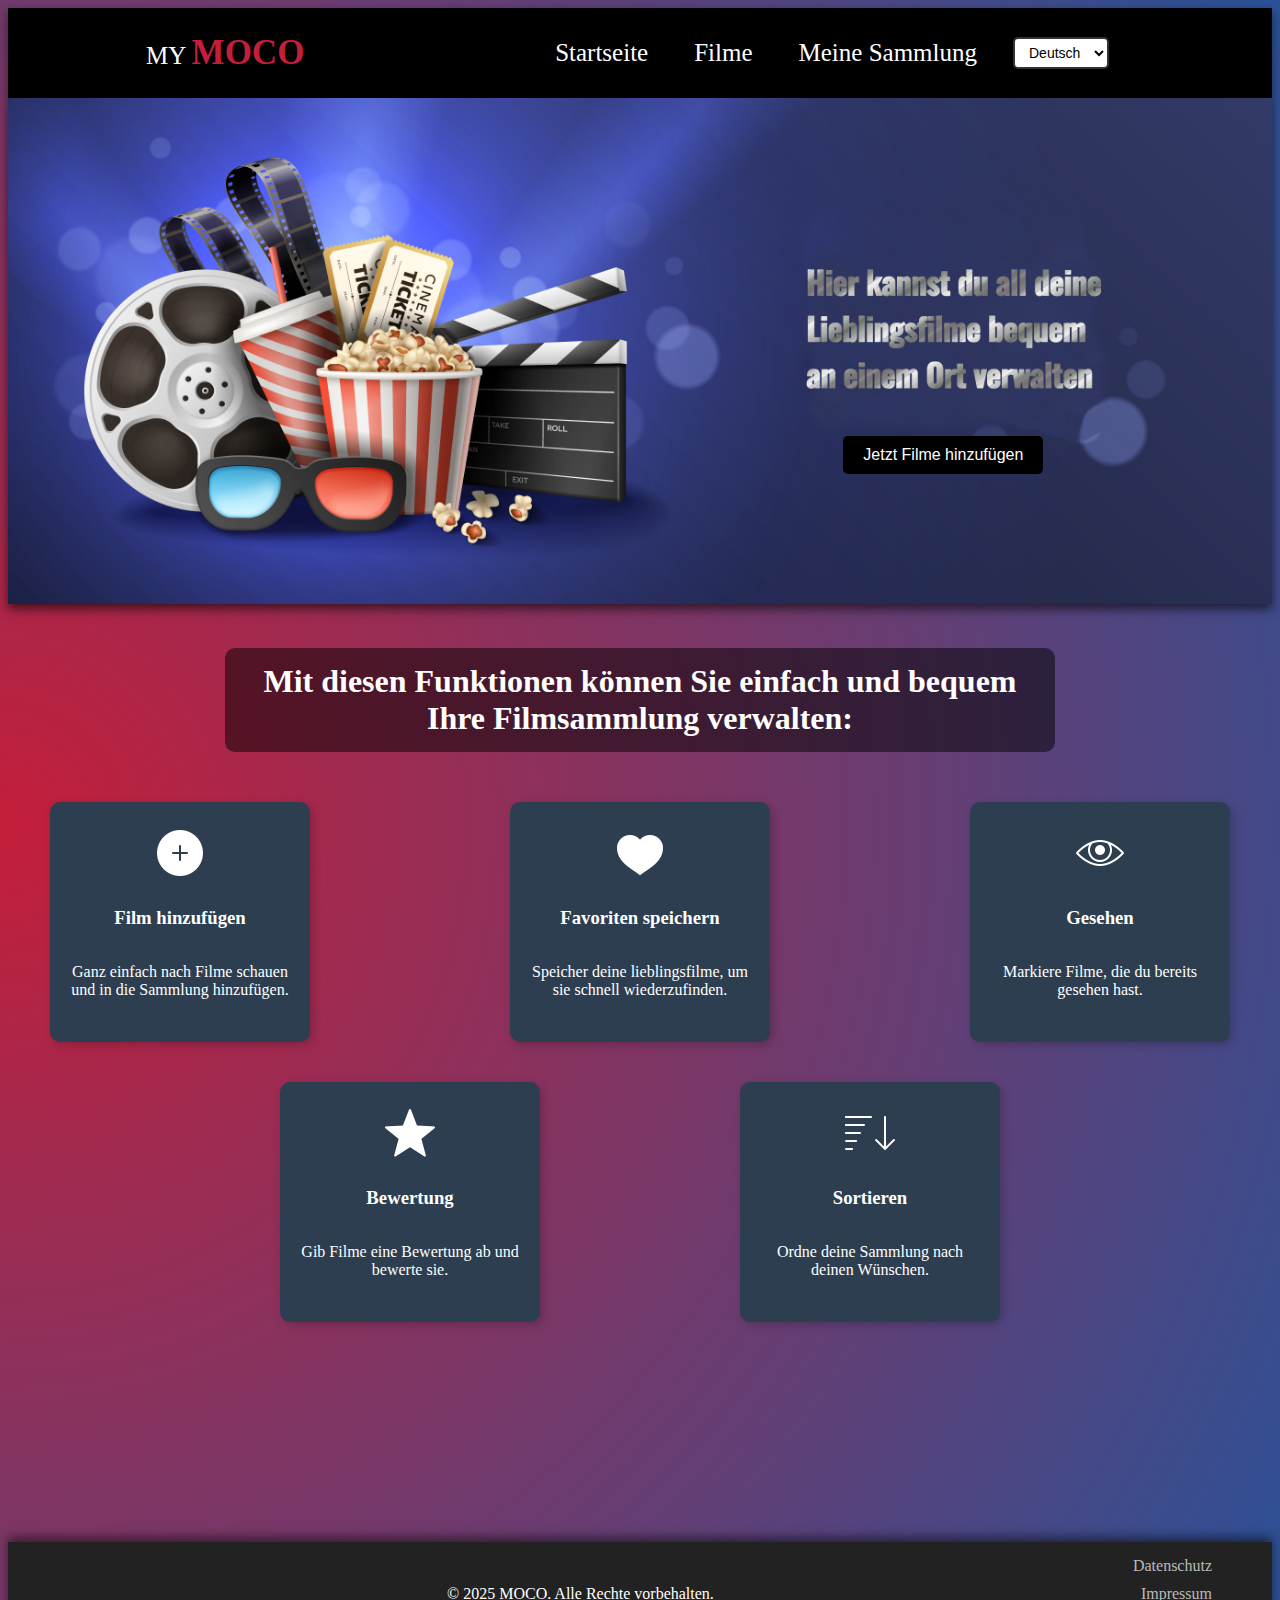
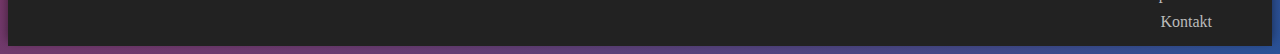
<file: index.html>
<!DOCTYPE html>
<html lang="en">
<head>
    <meta charset="UTF-8">
    <meta name="viewport" content="width=device-width, initial-scale=1.0">
    <title>Filmsammlung</title>
    <link rel="stylesheet" href="style.css">
    <link href="https://cdnjs.cloudflare.com/ajax/libs/font-awesome/6.0.0/css/all.min.css" rel="stylesheet">
</head>
<body>
    <header>
        <div class="navbar">
            <div class="logo">
                <a href="index.html">MY <span class="mocologo">MOCO</span></a>
            </div>
            <div class="link-container">
                <ul class="links"> 
                    <li><a href="#">Startseite</a></li>
                    <li><a href="movies.html">Filme</a></li>
                    <li><a href="movie-collection.html">Meine Sammlung</a></li>
                    <li>
                        <div class="language-switcher">
                            <select id="languageSwitcher">
                                <option value="en">English</option>
                                <option value="de">Deutsch</option>
                            </select>
                        </div>
                    </li>
                </ul>
            </div>
        </div>
    </header>

    <div class="image-container">
        <img src="images/MovieBild.png" alt="My MOCO Bild" class="logo-img">
        <button><a href="movies.html">Jetzt Filme hinzufügen</a></button>
    </div>

    <div class="kachelansicht">
        <ul id="movie-list"></ul>
    </div>

    <h2 class="container_einleitung" id="container_einleitung">
        Mit diesen Funktionen können Sie einfach und bequem ihre Filmsammlung verwalten:
    </h2>

    <div class="container_box">
        <div class="container_eins">
            <img src="images/icon_add.png" alt="Film hinzufügen">
            <h3>Film hinzufügen</h3>
            <p>Ganz einfach nach Filme schauen und in die Sammlung hinzufügen.</p>
        </div>
        <div class="container_zwei">
            <img src="images/icon_heart.png" alt="Favoriten speichern">
            <h3>Favoriten speichern</h3>
            <p>Speicher deine lieblingsfilme, um sie schnell wiederzufinden.</p>
        </div>
        <div class="container_drei">
            <img src="images/icon_eye.png" alt="Gesehen">
            <h3>Gesehen</h3>
            <p>Markiere Filme, die du bereits gesehen hast.</p>
        </div>
    </div>

    <div class="container_box_unten">
        <div class="container_vier">
            <img src="images/icon_star.png" alt="Bewertung">
            <h3>Bewertung</h3>
            <p>Gib Filme eine Bewertung ab und bewerte sie.</p>
        </div>
        <div class="container_fuenf">
            <img src="images/icon_sort.png" alt="Filter">
            <h3>Sortieren</h3>
            <p>Ordne deine Sammlung nach deinen Wünschen.</p>
        </div>
    </div>

    <script src="script.js"></script>

    <footer>
        <div class="footer_container">
            <div class="footer_mitte">
                <p>© 2025 MOCO. Alle Rechte vorbehalten.</p>
            </div>
            <div class="footer_rechts">
                <a href="#" class="hover:underline">Datenschutz</a>
                <a href="#" class="hover:underline">Impressum</a>
                <a href="#" class="hover:underline">Kontakt</a>
            </div>
        </div>
    </footer>
</body>
</html>
</file>
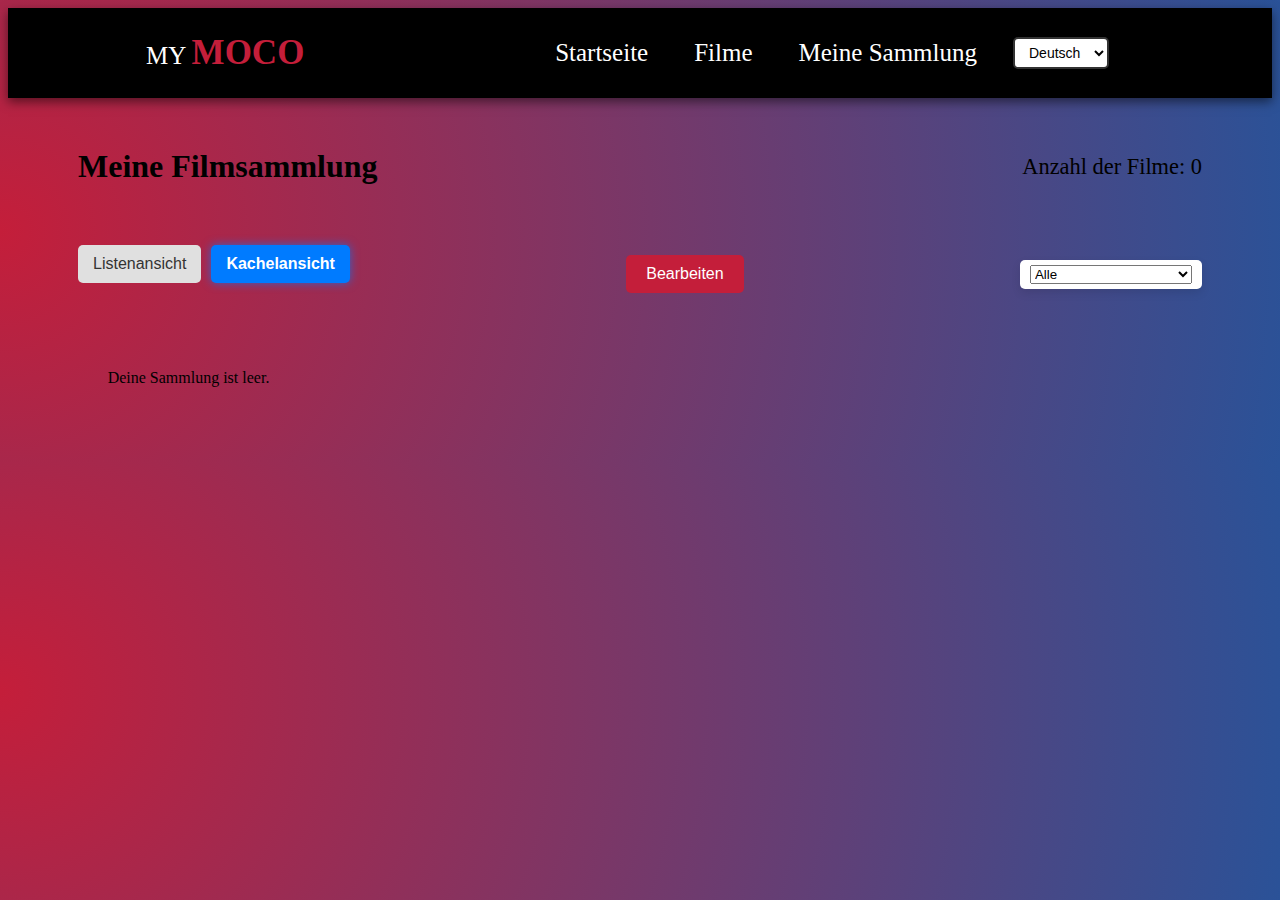
<file: movie-collection.html>
<!DOCTYPE html>
<html lang="en">
<head>
    <meta charset="UTF-8">
    <meta name="viewport" content="width=device-width, initial-scale=1.0">
    <title>Meine Filmsammlung</title>
    <link rel="stylesheet" href="style.css">
    <link href="https://cdnjs.cloudflare.com/ajax/libs/font-awesome/6.0.0/css/all.min.css" rel="stylesheet">
    <link href="https://fonts.googleapis.com/css2?family=Roboto:wght@400;700&display=swap" rel="stylesheet">
</head>
<body>
    <header>
        <div class="navbar">
            <div class="logo">
                <a href="index.html">MY <span class="mocologo">MOCO</span></a>
            </div>
            <div class="link-container">
                <ul class="links">
                    <li><a href="index.html">Startseite</a></li>
                    <li><a href="movies.html">Filme</a></li>
                    <li><a href="movie-collection.html">Meine Sammlung</a></li>
                    <li>
                        <div class="language-switcher">
                            <select id="languageSwitcher">
                                <option value="en">English</option>
                                <option value="de">Deutsch</option>
                            </select>
                        </div>
                    </li>
                </ul>
            </div>
        </div>
    </header>
    
    <div class="head_container">
    <h2>Meine Filmsammlung</h2>
    <p class="anzahl" id="movie-count">Anzahl der Filme: 0</p>
    </div>
    <div class="reihe-container">
        <div class="view-toggle">
            <button id="list-view-btn">Listenansicht</button>
            <button id="grid-view-btn">Kachelansicht</button>
        </div>
        <button id="edit-btn" class="editable">Bearbeiten</button>
        <div class="filter-container">
            <select id="sort-by">
                <option value="all">Alle</option>
                <option value="title">Titel</option>
                <option value="release_date">Veröffentlichungsdatum</option>
                <option value="seen">Gesehen</option>
                <option value="favorite">Favorit</option>
            </select>
        </div>
        
    </div>
    
    <div id="movie-collection">
        <ul id="movie-collection-list" class="movie-list grid-view">
            <!-- Hier werden die Filme aus der Sammlung hinzugefügt -->
        </ul>
    </div>

    <script src="script.js"></script>
</body>
</html>
</file>
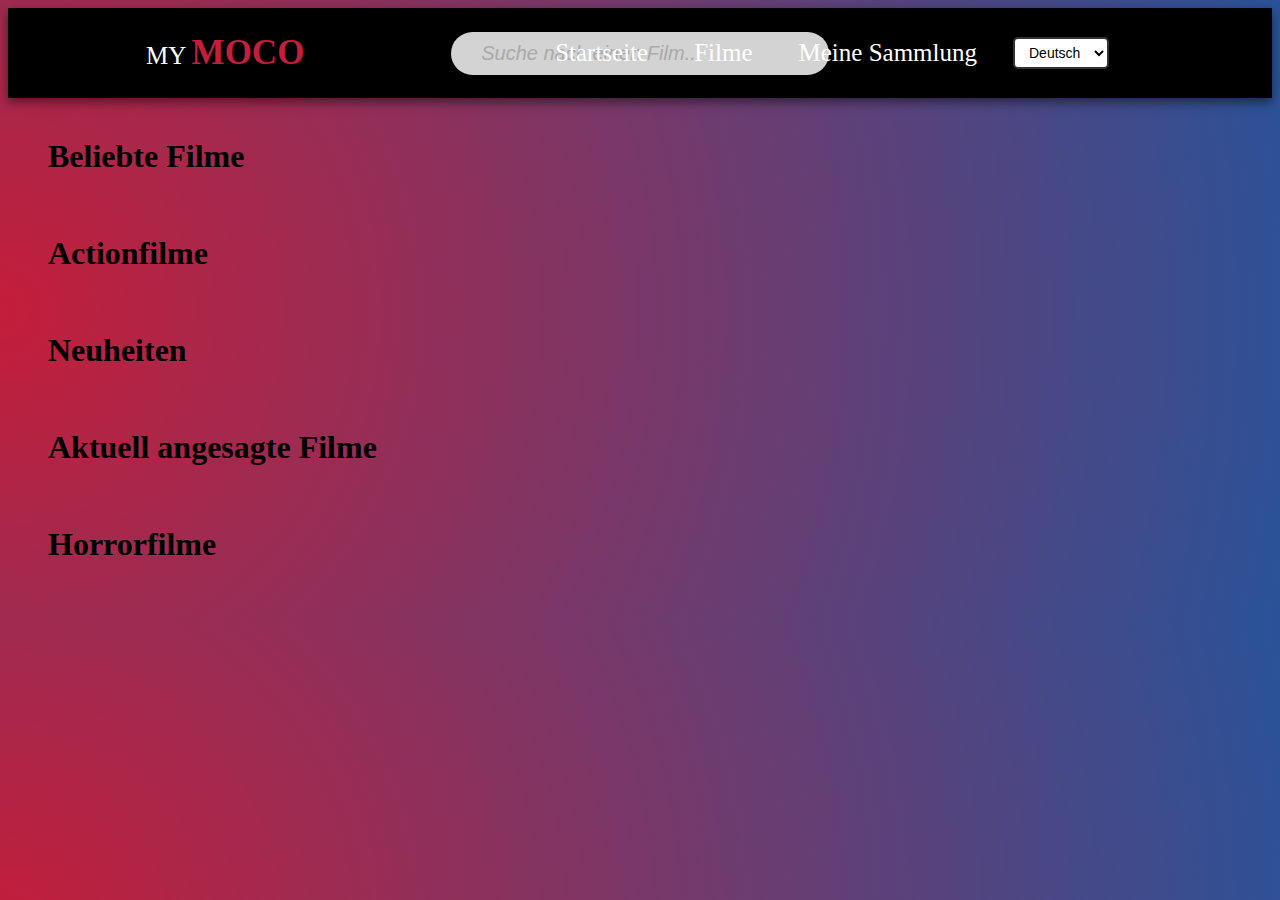
<file: movies.html>
<!DOCTYPE html>
<html lang="en">
<head>
    <meta charset="UTF-8">
    <meta name="viewport" content="width=device-width, initial-scale=1.0">
    <title>Filme</title>
    <link rel="stylesheet" href="style.css">
    <link href="https://cdnjs.cloudflare.com/ajax/libs/font-awesome/6.5.1/css/all.min.css" rel="stylesheet">
</head>
<body>
    <header>
        <div class="navbar">
            <div class="logo">
                <a href="index.html">MY <span class="mocologo">MOCO</span></a>
            </div>
            <div class="suchfeld">
                <input type="text" id="search" placeholder="Suche nach einen Film..." />
                <i class="fa-solid fa-x" id="clear-search-icon"></i> <!-- X-Icon -->
            </div>
            <div class="link-container">
                <ul class="links"> 
                    <li><a href="index.html">Startseite</a></li>
                    <li><a href="movies.html">Filme</a></li>
                    <li><a href="movie-collection.html">Meine Sammlung</a></li>
                    <li>
                        <div class="language-switcher">
                            <select id="languageSwitcher">
                                <option value="en">English</option>
                                <option value="de">Deutsch</option>
                            </select>
                        </div>
                    </li>
                </ul>
            </div>
        </div>
    </header>
    <div class="category" id="popular-movies">
        <h2>Beliebte Filme</h2>
        <ul class="movie-list" id="popular-movie-list"></ul>
    </div>
    
    <div class="category" id="action-adventure-movies">
        <h2>Actionfilme</h2>
        <ul class="movie-list" id="action-adventure-movie-list"></ul>
    </div>
    
    <div class="category" id="new-releases">
        <h2>Neuheiten</h2>
        <ul class="movie-list" id="new-releases-movie-list"></ul>
    </div>
    
    <div class="category" id="trending-movies">
        <h2>Aktuell angesagte Filme</h2>
        <ul class="movie-list" id="trending-movie-list"></ul>
    </div>
    
    <div class="category" id="horror-movies">
        <h2>Horrorfilme</h2>
        <ul class="movie-list" id="horror-movie-list"></ul>
    </div>
    <div class="kachelansicht">
        <ul id="movie-list"></ul>
    </div>   
    <script src="script.js"></script>
</body>
</html>
</file>
<file: style.css>
body {
    background: radial-gradient(circle at left, #C41E3A, #2a5298);
}

li {
    list-style: none;
}

a {
    text-decoration: none;
    color: white;
    font-size: 1rem;
}

.links a:hover {
    background-color: #C41E3A;
}
header {
    padding: 0 8rem;
    background-color: #000000;
    position: relative;
    box-shadow: 0 4px 10px rgba(0, 0, 0, 0.5);
}

.navbar {
    display: flex;
    align-items: center;
    justify-content: space-between;
    width: 100%;
    height: 90px;
    position: relative;
    padding: 0 2rem; 
    box-sizing: border-box; 
}

.link-container {
    position: absolute;
    right: 10px; 
}


.links {
    display: flex;
    align-items: center; 
    justify-content: center; 
    gap: 1rem;
    margin-right: 20px;
    flex-shrink: 0;
}

.links li {
    display: flex;
    align-items: center;
    height: 100%; 
}

.links a {
    display: flex;
    align-items: center;
    justify-content: center;
    text-align: center;
    font-size: 25px;
    padding: 10px 15px;
    border-radius: 5px; 
    transition: background-color 0.3s ease; 
}

.logo {
    position: absolute;
    left: 10px; 
}

.logo a {
    font-size: 25px;
}

.mocologo {
    font-size: 35px;
    font-weight: bold;
    color: #C41E3A;
}

.logo-img {
    width: 100%;
    box-shadow: 0 5px 10px rgba(0, 0, 0, 0.6);
}

.image-container {
    position: relative; 
    width: 100%; 
    
}

.image-container button{
    position: absolute;
    top: 70%; 
    left: 74%; 
    transform: translate(-50%, -50%); 
    background-color: #000000; 
    color: #c0c0c0;
    border: none;
    padding: 10px 20px;
    font-size: 16px;
    border-radius: 5px;
    cursor: pointer;
}

.image-container button:hover {
    background-color: rgba(30, 30, 30, 0.9); 
}

/* Responsive Anpassung für kleinere Bildschirme */
@media (max-width: 768px) {
    .image-container button {
        font-size: 14px;
        padding: 8px 16px;
        top: 80%; 
    }
}

@media (max-width: 480px) {
    .image-container button {
        font-size: 12px;
        padding: 6px 12px;
        top: 85%;
    }
}

.text-banner {
    position: absolute;
    margin: 20%;
    transform: translateY(-50%);
    background-color: black;
    color: white;
    padding: 10px 20px;
    border-radius: 5px;
    font-size: 18px;
    text-align: center;
}

.suchfeld {
    display: flex;
    align-items: center;
    justify-content: center; 
    position: relative; 
    width: 100%; 
    max-width: 500px; 
    margin: 0 30%; 
}

#search {
    font-size: 20px;
    color: black;
    padding: 10px 30px; 
    width: 100%; 
    max-width: 500px; 
    border-radius: 25px;
    background-color: #D3D3D3;
    border: none;
}

#clear-search-icon {
    font-size: 20px;  
    color: black;     
    cursor: pointer;  
    position: absolute;
    right: 10px;      
    top: 50%;
    transform: translateY(-50%); 
    display: none; 
}

#clear-search-icon:hover {
    color: #C41E3A;
}

#clear-search-icon.visible {
    display: block; 
}

#search::placeholder {
    font-size: 20px;
    color: #aaa;             
    font-style: italic;       
}

#movie-collection-list {
    padding: 20px;
    list-style: none;
}

/* Kachelansicht */
#movie-collection-list.grid-view {
    display: grid;
    grid-template-columns: repeat(auto-fill, minmax(250px, 1fr)); 
    gap: 20px;
}

/* Listenansicht */
#movie-collection-list.list-view {
    display: flex;
    flex-direction: column;
    gap: 15px;
}

#movie-collection-list li {
    padding: 10px;
    text-align: center;
    transition: transform 0.3s ease; 
}

#movie-collection-list li:hover {
    transform: translateY(-5px);
}


#movie-collection-list li img {
    width: 100%;
    height: auto;
    border-radius: 15px;
    box-shadow: 0px 4px 12px rgba(0, 0, 0, 0.15);
}

#movie-collection-list li h3 {
    font-size: 1.2rem;
    color: #333;
    margin: 10px 0;
}

#movie-collection-list li p {
    font-size: 0.9rem;
    color: #555;
}

/* Anpassungen für die Listenansicht */
#movie-collection-list.list-view li {
    justify-content: center;
    display: flex;
    flex-direction: row;
    gap: 20px; 
    padding: 15px;
    border-radius: 10px; 
}

#movie-collection-list.list-view li img {
    width: 300px; 
    height: auto;
    border-radius: 10px; 
}

.category {
    margin: 40px 0;
    padding: 0 20px; 
    display: block;
    transition: display 0.3s ease-in-out;
}

.category[style="display: none;"] {
    display: none;
}

.category h2 {
    font-size: 2rem;
    color: #000;
    margin-bottom: 20px; 
    margin-left: 20px; 
}

.movie-list {
    display: grid;
    grid-template-columns: repeat(auto-fill, minmax(250px, 1fr));
    gap: 20px;
    padding: 0 20px; 
}

/* Basis-Stile für die Filmkachel */
.movie-card {
    position: relative;
    overflow: hidden;
    border-radius: 15px;
    cursor: pointer;
}

.movie-card img {
    width: 100%;
    height: auto;
    transition: transform 0.3s ease;
}


#movie-list .movie-card img {
    max-width: 300px; 
    width: 100%; 
    height: auto; 
}


/* Details, die beim Hover angezeigt werden */
.movie-details {
    font-family: Verdana, Geneva, Tahoma, sans-serif;
    position: absolute;
    bottom: 0;
    left: 0;
    right: 0;
    background-color: rgba(0, 0, 0, 0.9);
    color: #FFFFFF;
    padding: 10px;
    text-align: left;
    transform: translateY(100%);
    transition: transform 0.3s ease;
    font-size: 0.9rem;
    opacity: 1.1;
    border-radius: 15px 15px 0 0;
}

.movie-card:hover img {
    transform: scale(1.05); 
}

.movie-card:hover .movie-details {
    transform: translateY(0); 
}

.movie-detail {
    gap: 5%;
    display: flex;
    font-family: "Fira Code", serif;
}


.movie-info h2{
    font-weight: bold;
    font-size: 60px;
    margin-bottom: 0%;
}

.movie-infoInhalt {
    padding-right: 40%; 
    margin-bottom: 3%;
    font-size: 20px;
    display: flex;
    gap: 30px;
}

.description-container {
    padding-right: 40%; 
    font-size: 40px;
    box-sizing: border-box; 
    line-height: 1.5;
}

.details-button {
    display: flex;
    gap: 2rem;
}

.details-button button {
    background-color: #FFFFFF; 
    color: #000000; 
    border: none;
    padding: 15px 25px; 
    font-size: 18px; 
    font-weight: bold;
    border-radius: 25px; 
    cursor: pointer;
    box-shadow: 0 8px 25px rgba(0, 0, 0, 0.6);
    transition: transform 0.3s ease, box-shadow 0.3s ease; 
}

.details-button button:hover {
    transform: scale(1.1); 
    box-shadow: 0 10px 30px rgba(0, 0, 0, 0.8); 
}
  
.details-button button i {
    font-size: 24px; 
}

@import url('https://fonts.googleapis.com/css2?family=Fira+Code:wght@300..700&display=swap');


body.movie-details-page {
    background: radial-gradient(circle at left, #C41E3A, #2a5298);
    color: #fff;
    min-height: 100vh;
    display: flex;
    flex-direction: column;
}


.movie-details-page #movie-details {
    background: url('https://source.unsplash.com/1920x1080/?cinema,movies') no-repeat center center/cover;
    padding: 50px;
    border-radius: 8px;
    box-shadow: 0 8px 20px rgba(0, 0, 0, 0.5);
}

.movie-posterImage {
    border-radius: 15px; 
    box-shadow: 0 10px 40px rgba(0, 0, 0, 0.8);
}

#moreGenresBtn {
    background-color: #000000;
    color: white;
    padding: 5px 10px;
    border: none;
    cursor: pointer;
    border-radius: 5px;
    font-size: 14px;
  }
  
#moreGenresBtn:hover {
    background-color: #2a5298;
}

@media (max-width: 768px) {
    header {
        padding: 0 2rem;
    }
    .navbar .links a {
        font-size: 20px;
    }
}

.movie-collection-container {
    display: grid;
    grid-template-columns: repeat(auto-fill, minmax(200px, 1fr));
    gap: 20px;
    padding: 20px;
}

.head_container {
    display: flex;
    justify-content: space-between;
    align-items: center; 
    margin-top: 50px;
    margin-bottom: 60px; 
}

.head_container .anzahl {
    font-size: 1.4rem;
    margin: 0px 70px;
}

.head_container h2 {
    font-size: 2rem;
    color: #000;
    margin-left: 20px;
    margin: 0px 70px; 
}


#movie-collection {
    padding: 20px;
}

.reihe-container {
    display: flex;
    justify-content: space-between;
    align-items: center; 
    margin-bottom: 20px; 
    margin: 0px 50px;
}

.reihe-container .filter-container {
    margin-right: 20px;
}

.filter-container {
    display: flex;
    align-items: center;
    gap: 10px;
    background-color: #fff;
    padding: 5px 10px;
    border-radius: 5px;
    box-shadow: 0 4px 10px rgba(0, 0, 0, 0.1);
}

#filter {
    padding: 5px 10px;
    border-radius: 5px;
    border: 1px solid #ccc;
    font-size: 1rem;
}

#filter:focus {
    outline: none;
    border-color: #C41E3A;
}


.notification-container {
    position: fixed;
    bottom: 10px;
    left: 50%;
    transform: translateX(-50%);
    z-index: 1000;
    display: flex;
    justify-content: center;
    align-items: center;
    flex-direction: column;
}

.notification {
    background-color: #333; 
    color: #fff; 
    padding: 10px 20px;
    border-radius: 5px;
    box-shadow: 0 4px 6px rgba(0, 0, 0, 0.2);
    font-size: 18px;
    animation: fade-in-out 4s forwards;
}

@keyframes fade-in-out {
    0% { opacity: 0; transform: translateY(-20px); }
    10% { opacity: 1; transform: translateY(0); }
    90% { opacity: 1; }
    100% { opacity: 0; transform: translateY(-20px); }
}

.movie-poster {
    border-radius: 15px; 
}

.movie-actions {
    display: none; 
}

.movie-actions.visible {
    display: block; 
}

#edit-btn {
    background-color: #C41E3A; 
    color: white; 
    padding: 10px 20px; 
    border: none;
    border-radius: 5px; 
    font-size: 1rem;
    cursor: pointer;
    transition: background-color 0.3s ease, transform 0.3s ease; 
}

#edit-btn:hover {
    background-color: #2a5298; 
    transform: scale(1.05); 
}

#edit-btn:focus {
    outline: none; 
    box-shadow: 0 0 5px #C41E3A; 
}

.movie-card {
    position: relative;
    display: inline-block;
    margin: 10px;
}

.movie-poster {
    width: 100%;
    height: auto;
}

.delete-btn {
    position: absolute;
    top: 10px;
    right: 10px;
    background-color: red;
    color: white;
    border: none;
    border-radius: 50%;
    padding: 5px 10px;
    font-size: 16px;
    cursor: pointer;
    z-index: 10;
}

.delete-btn:hover {
    background-color: darkred;
}

/* Container für die Listansicht */
.view-toggle {
    display: flex;
    gap: 10px;
    margin-bottom: 20px;
    padding-left: 20px; 
}

/* Style für die buttons */
.view-toggle button {
    padding: 10px 15px;
    border: none;
    background: #e0e0e0;
    color: #333;
    font-size: 1rem;
    border-radius: 5px;
    cursor: pointer;
    transition: background 0.3s ease, transform 0.2s ease, box-shadow 0.3s ease;
}

/* Hover-Effekt */
.view-toggle button:hover {
    background: #b0b0b0;
    transform: scale(1.05);
}

/* Klick-Effekt */
.view-toggle button:active {
    transform: scale(0.95);
}

/* Der aktive Button wird blau markiert */
.view-toggle button.active {
    background: #007BFF;
    color: white;
    font-weight: bold;
    box-shadow: 0 0 10px rgba(0, 123, 255, 0.7);
}

.language-switcher {
    display: flex;
    align-items: center;
    justify-content: center;
    padding: 5px;
}

.language-switcher select {
    background-color: #fff;
    border: 2px solid #333;
    border-radius: 5px;
    padding: 5px 10px;
    font-size: 14px;
    cursor: pointer;
    transition: all 0.3s ease;
}

.language-switcher select:hover {
    border-color: #007BFF;
}

.language-switcher select:focus {
    outline: none;
    border-color: #0056b3;
    box-shadow: 0 0 5px rgba(0, 91, 187, 0.5);
}

.container_einleitung {
    text-align: center;
    font-size: 32px;
    font-weight: bold;
    color: #ffffff;
    background-color: rgba(0, 0, 0, 0.5); 
    padding: 15px;
    border-radius: 10px; 
    margin: 40px auto 30px auto; 
    max-width: 800px; 
}

.container_box, .container_box_unten {
    display: flex;
    gap: 200px;
    justify-content: center;
    padding: 20px;
    flex-wrap: wrap;  
}

.container_eins, .container_zwei, .container_drei, 
.container_vier, .container_fuenf {
    background-color: #2c3e50; 
    color: white; 
    padding: 20px;
    border-radius: 10px;
    width: 220px;
    height: 200px;
    text-align: center;
    box-shadow: 3px 3px 10px rgba(0, 0, 0, 0.2);
    display: flex;
    flex-direction: column;
    align-items: center;
    justify-content: center;
    transition: transform 0.3s ease-in-out, box-shadow 0.3s ease-in-out;
}

/* Bilder innerhalb der Container */
.container_eins img, .container_zwei img, .container_drei img,
.container_vier img, .container_fuenf img {
    width: 50px;
    height: auto;
    margin-bottom: 10px;
}

.container_eins:hover,
.container_zwei:hover,
.container_drei:hover,
.container_vier:hover,
.container_fuenf:hover {
    transform: translateY(-10px);
    box-shadow: 5px 5px 15px rgba(0, 0, 0, 0.4);
}

/* 🟢 Responsive Anpassung für kleinere Bildschirme */
@media (max-width: 1024px) {
    .container_box, .container_box_unten {
        gap: 50px; 
        flex-wrap: wrap; 
    }
}

@media (max-width: 768px) {
    .container_box, .container_box_unten {
        flex-direction: column; 
        align-items: center; 
        gap: 30px;
    }
}

.footer_container {
    margin-top: 200px;
    display: flex;
    justify-content: space-between; 
    align-items: center;
    background-color: #222;
    color: white;
    padding: 15px 20px;
    box-shadow: 0px -5px 10px rgba(0, 0, 0, 0.5); 
}

.footer_mitte {
    flex: 1; 
    text-align: center; 
}

.footer_rechts {
    display: flex;
    flex-direction: column; 
    gap: 10px;
    align-items: flex-end; 
    padding-right: 40px;
}

.footer_rechts a {
    color: #bbb;
    text-decoration: none;
}

.footer_rechts a:hover {
    text-decoration: underline;
}
</file>
